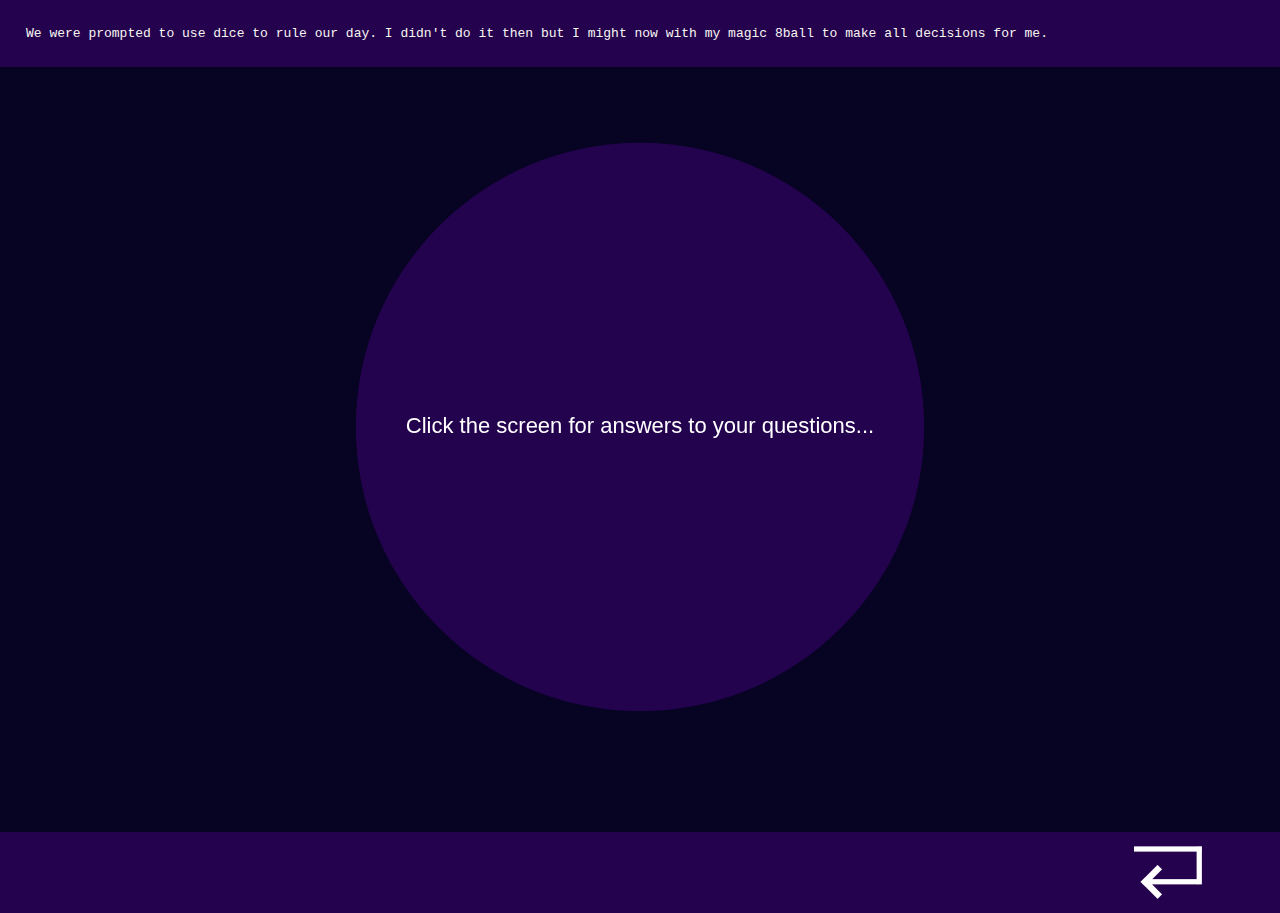
<file: playground/8ball.html>
<!DOCTYPE html>
<html lang="en">
  <head>
    <meta charset="utf-8" />
    <meta name="viewport" content="width=device-width, initial-scale=1.0">

    <title>decisions decisions...</title>
    <link rel="stylesheet" href="drawing-style.css">
    <link rel="stylesheet" type="text/css" href="8ball-style.css">

    <script src="libraries/p5.min.js"></script>
    <script src="libraries/p5.sound.min.js"></script>
  </head>

  <body>
    <header>
      <p>We were prompted to use dice to rule our day. I didn't do it then but I might now with my magic 8ball to make all decisions for me. </p>
    </header>
    <footer>
      <a href="../play.html"><img src="icons/backIcon.png" alt=""></a>
    </footer>
    <script src="8ball-sketch.js"></script>
  </body>
</html>
</file>
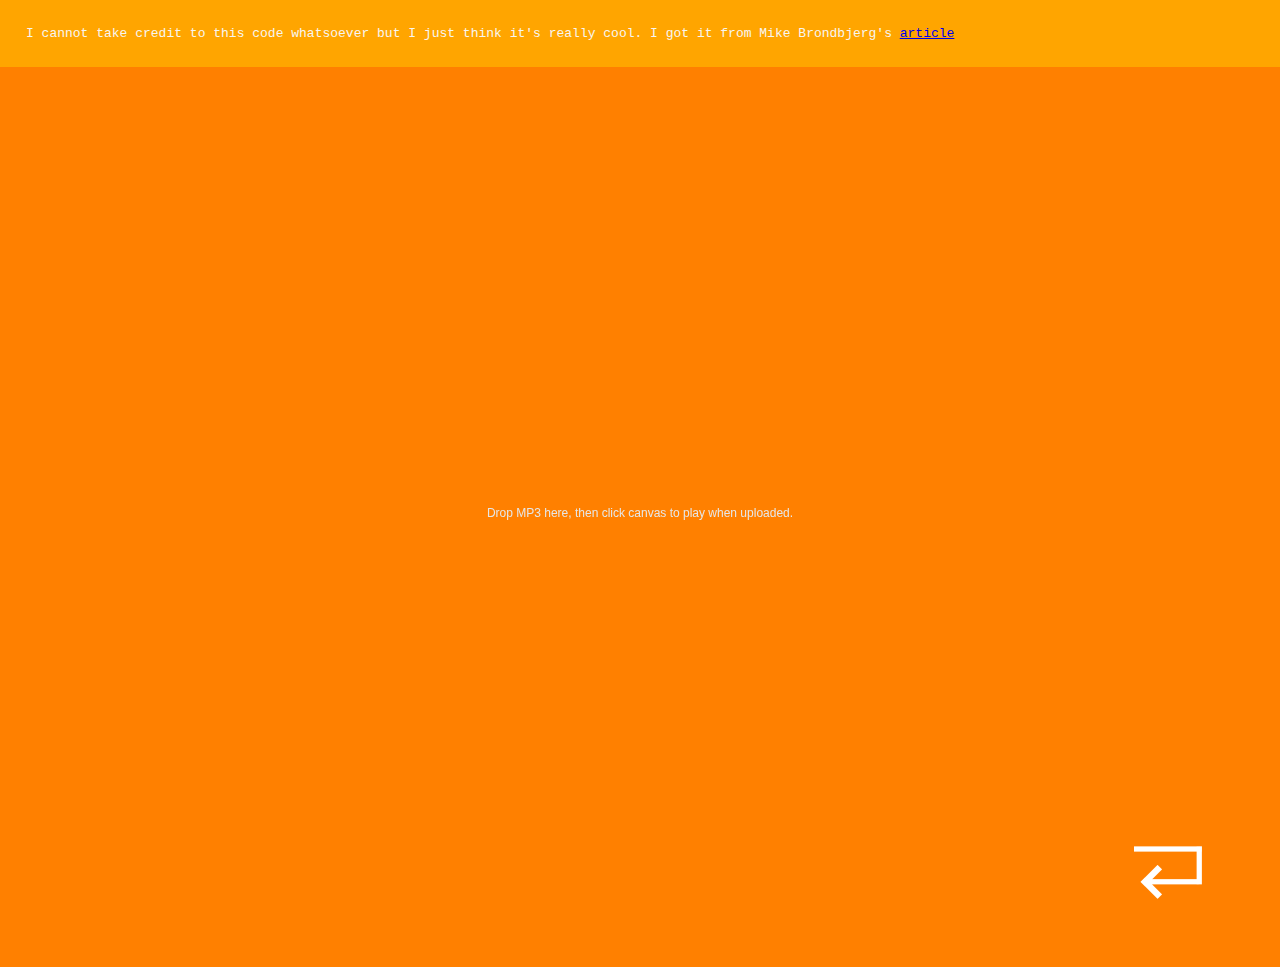
<file: playground/data.html>
<!DOCTYPE html>
<html lang="en">
  <head>
    <meta charset="utf-8" />
    <meta name="viewport" content="width=device-width, initial-scale=1.0">

    <title>loking at music</title>

    <link rel="stylesheet" href="drawing-style.css">
    <link rel="stylesheet" type="text/css" href="data-style.css">

    <script src="libraries/p5.min.js"></script>
    <script src="libraries/p5.sound.min.js"></script>
  </head>

  <body>
    <header>
      <p>I cannot take credit to this code whatsoever but I just think it's really cool. I got it from Mike Brondbjerg's <a href="https://www.creativebloq.com/how-to/data-visualisation-with-p5js" target="_blank">article</a></p>
    </header>
    <footer>
      <a href="../play.html"><img src="icons/backIcon.png" alt=""></a>
    </footer>
    <script src="data-sketch.js"></script>
  </body>
</html>
</file>
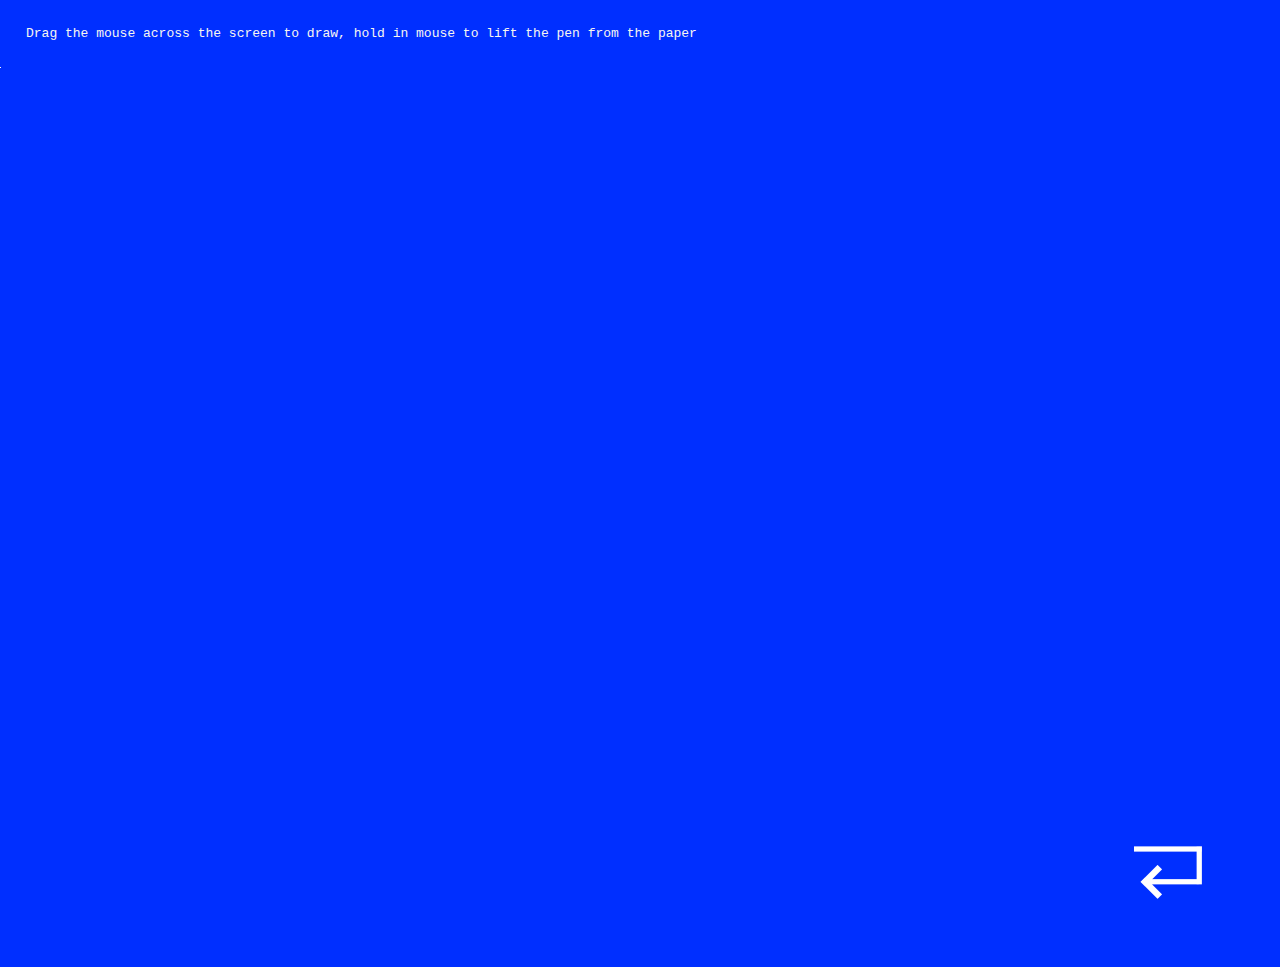
<file: playground/drawing.html>
<!DOCTYPE html>
<html lang="en">
  <head>
    <meta charset="utf-8" />
    <meta name="viewport" content="width=device-width, initial-scale=1.0">

    <title>draw me a portrait</title>

    <link rel="stylesheet" type="text/css" href="drawing-style.css">

    <script src="libraries/p5.min.js"></script>
    <script src="libraries/p5.sound.min.js"></script>
  </head>

  <body>
    <header>
      <p>Drag the mouse across the screen to draw, hold in mouse to lift the pen from the paper</p>
    </header>
    <footer>
      <a href="../play.html"><img src="icons/backIcon.png" alt=""></a>
    </footer>
    <script src="drawing-sketch.js"></script>
  </body>
</html>
</file>
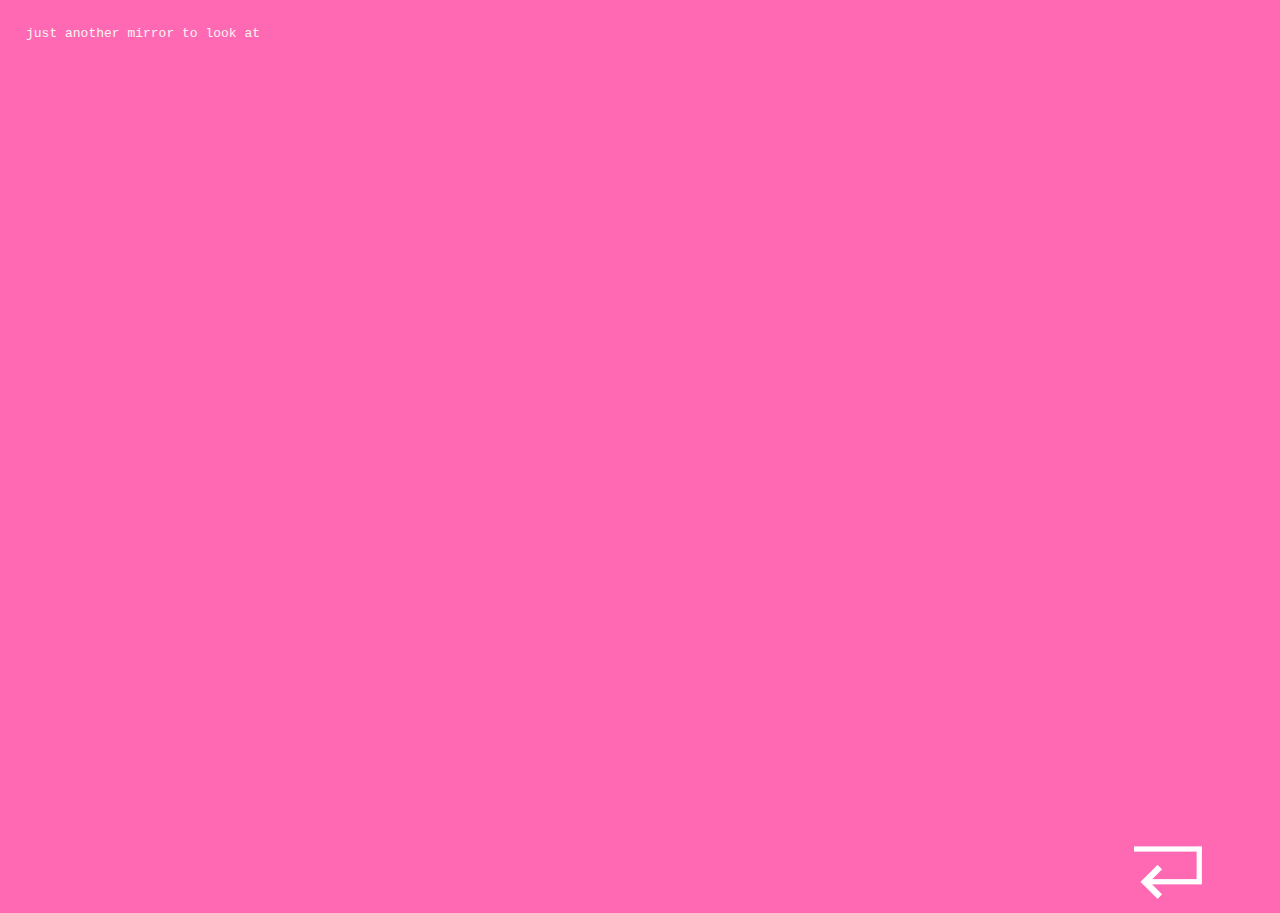
<file: playground/icu.html>
<!DOCTYPE html>
<html lang="en">
  <head>
    <meta charset="utf-8" />
    <meta name="viewport" content="width=device-width, initial-scale=1.0">

    <title>Sketch</title>

    <link rel="stylesheet" type="text/css" href="drawing-style.css">
    <link rel="stylesheet" href="icu-style.css">

    <script src="libraries/p5.min.js"></script>
    <script src="libraries/p5.sound.min.js"></script>
  </head>

  <body>
    <header>
      <p>just another mirror to look at</p>
    </header>
    <footer>
      <a href="../play.html"><img src="icons/backIcon.png" alt=""></a>
    </footer>
    <script src="icu-sketch.js"></script>
  </body>
</html>
</file>
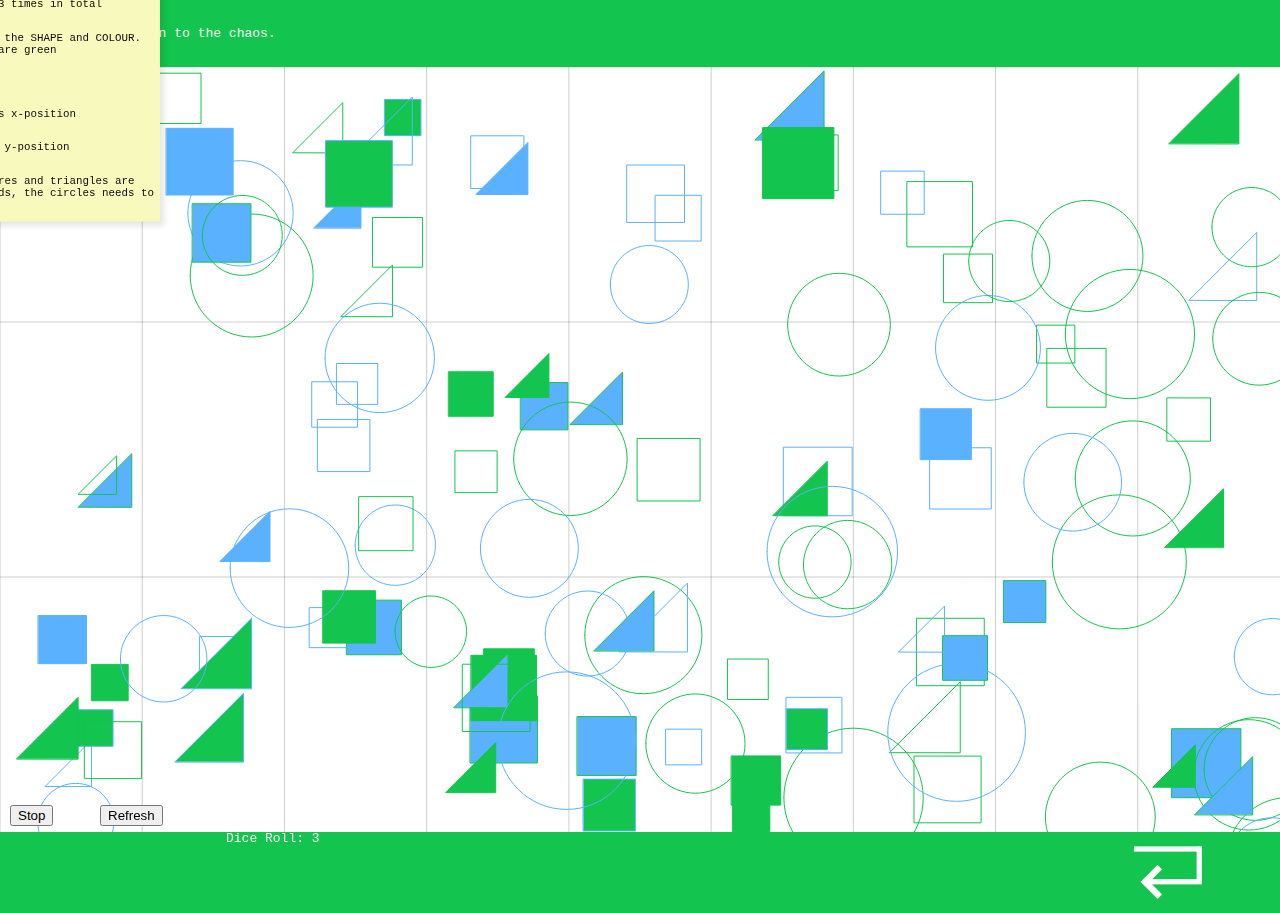
<file: playground/shapes.html>
<!DOCTYPE html>
<html lang="en">
<head>
    <meta charset="UTF-8">
    <meta name="viewport" content="width=device-width, initial-scale=1.0">
    <link rel="stylesheet" href="drawing-style.css">
    <link rel="stylesheet" href="shapes-style.css">
    <title>shapes!</title>

    <script src="libraries/p5.min.js"></script>
    <script src="libraries/p5.sound.min.js"></script>
</head>
<body>
    <header>
      <p>There is a pattern to the chaos.</p>
    </header>
    <div id="mydiv">
        <b>The rules</b>
        <p>Canvas Board: 27 Grid (9 x 3)</p>
        <p>You will roll a dice 3 times in total</p>
        <p>First roll determines the SHAPE and COLOUR.  <br> Odds are blue, evens are green</p>
        <ul> > if 1 or 4: SQUARE</ul>
        <ul> > if 2 or 5: TRIANGLE</ul>
        <ul> > if 3 or 6: CIRCLE</ul>
        <p>Second roll determines x-position</p>
        <p>Third roll determines y-position</p>
        <p>RULE FOR SHAPES: Squares and triangles are placed inside the grids, the circles needs to overlap the lines</p>
      </div>
    <footer>
      <a href="../play.html"><img src="icons/backIcon.png" alt=""></a>
    </footer>
    <script src="shapes-sketch.js"></script>
  </body>
</html>
</file>
<file: playground/drawing-style.css>
:root {
  --blue: #002fff;
  --white: #f8f6f1;
}
body {
  margin: 0;
  padding: 0;
  height: 100vh;
  position: relative; /* Set position relative to body */
  background-color: var(--blue);
  overflow: hidden;
}

canvas {
  display: block;
}

p{
  font-family: monospace;
  color: var(--white);
  padding: 1em 0 1em 2em;
}

footer {
  position: absolute; /* Set position absolute */
  bottom: 0; /* Align to bottom */
  right: 0; /* Align to right */
  padding: 10px; /* Add some padding for better visibility */
  height: auto;
}

img{
  width: 50%;
  height: auto;
}
</file>
<file: playground/8ball-style.css>
:root {
  --purple: #24024e;
  --white: #f8f6f1;
}
html, body {

  background-color: var(--purple);
}
</file>
<file: playground/data-style.css>
html, body {
  margin: 0;
  padding: 0;
  background-color: orange;
}

canvas {
  display: block;
}
</file>
<file: playground/icu-style.css>
html, body {
  background-color: hotpink;
  padding: 0;
}
</file>
<file: playground/shapes-style.css>
:root {
    --red: #ed2121;
    --white-alt: #f8f6f1;
    --black-alt: #0C0C0C;
    --yellow: #f7fabc;

  }

body{
  background-color: #13c54e;
}

#mydiv {
    display: flex; /* Use flexbox */
    flex-direction: column; /* Arrange items vertically */
    align-items: flex-start;
    position: fixed;

    background-color: var(--yellow);
    height: auto;
    width: 25vw;
    transform: translate(-50%, -50%);
    box-shadow: 4px 4px 6px rgba(0, 0, 0, 0.1);

    cursor: grab;

  }
  
  b{
    font-family: monospace;
    color: var(--black-alt);  
    padding: 1em 0 1em 2em;
    font-weight: bolder;
  }

  #mydiv p{
    font-family: monospace;
    font-size: smaller;
    color: var(--black-alt);  
    padding: 1em 0 1em 2em;
    margin: 0;
  }
  
  #mydiv ul {
    font-family: monospace;
    font-size:xx-small;
    color: var(--black-alt);
    padding-left: 4em;
    margin: 0;
  }
</file>
